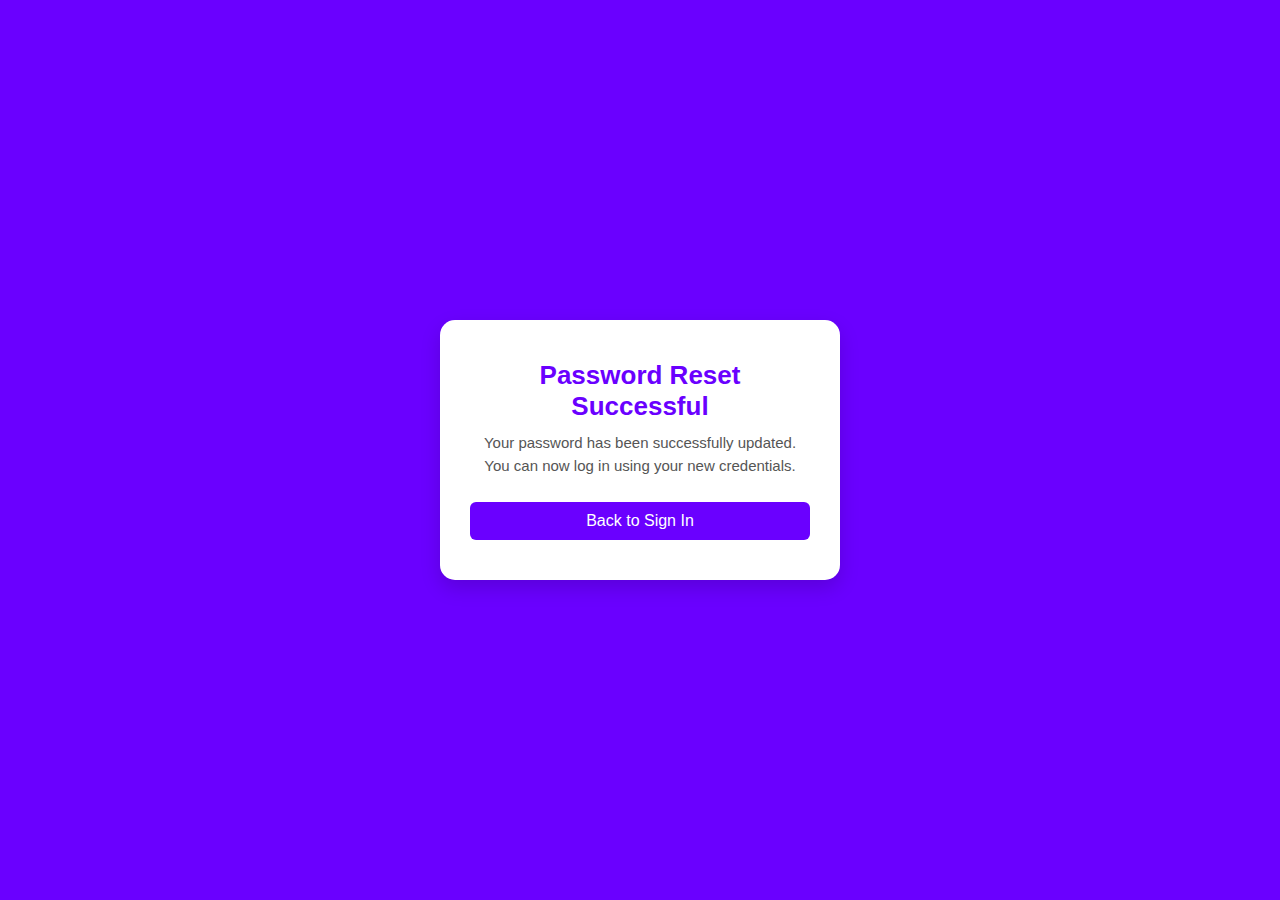
<file: newproject/templates/reset/password_reset_complete.html>
<!DOCTYPE html>
<html lang="en">
<head>
  <meta charset="UTF-8">
  <meta name="viewport" content="width=device-width, initial-scale=1.0">
  <title>Password Reset Complete</title>
  <style>
    * {
      margin: 0;
      padding: 0;
      box-sizing: border-box;
      font-family: "Poppins", sans-serif;
    }

    body {
      background-color: #6a00ff;
      display: flex;
      justify-content: center;
      align-items: center;
      height: 100vh;
    }

    .message-container {
      background: #fff;
      border-radius: 15px;
      width: 400px;
      padding: 40px 30px;
      box-shadow: 0 8px 20px rgba(0, 0, 0, 0.15);
      text-align: center;
    }

    h2 {
      color: #6a00ff;
      margin-bottom: 10px;
      font-size: 26px;
      font-weight: 700;
    }

    p {
      color: #555;
      font-size: 15px;
      margin-bottom: 25px;
      line-height: 1.5;
    }

    a {
      display: inline-block;
      text-decoration: none;
      background-color: #6a00ff;
      color: #fff;
      padding: 10px 0;
      width: 100%;
      border-radius: 6px;
      font-size: 16px;
      font-weight: 500;
      transition: 0.3s ease;
    }

    a:hover {
      background-color: #5200cc;
    }
  </style>
</head>
<body>
  <div class="message-container">
    <h2>Password Reset Successful</h2>
    <p>Your password has been successfully updated. You can now log in using your new credentials.</p>
    <a href="{% url 'sign' %}">Back to Sign In</a>
  </div>
</body>
</html>
</file>
